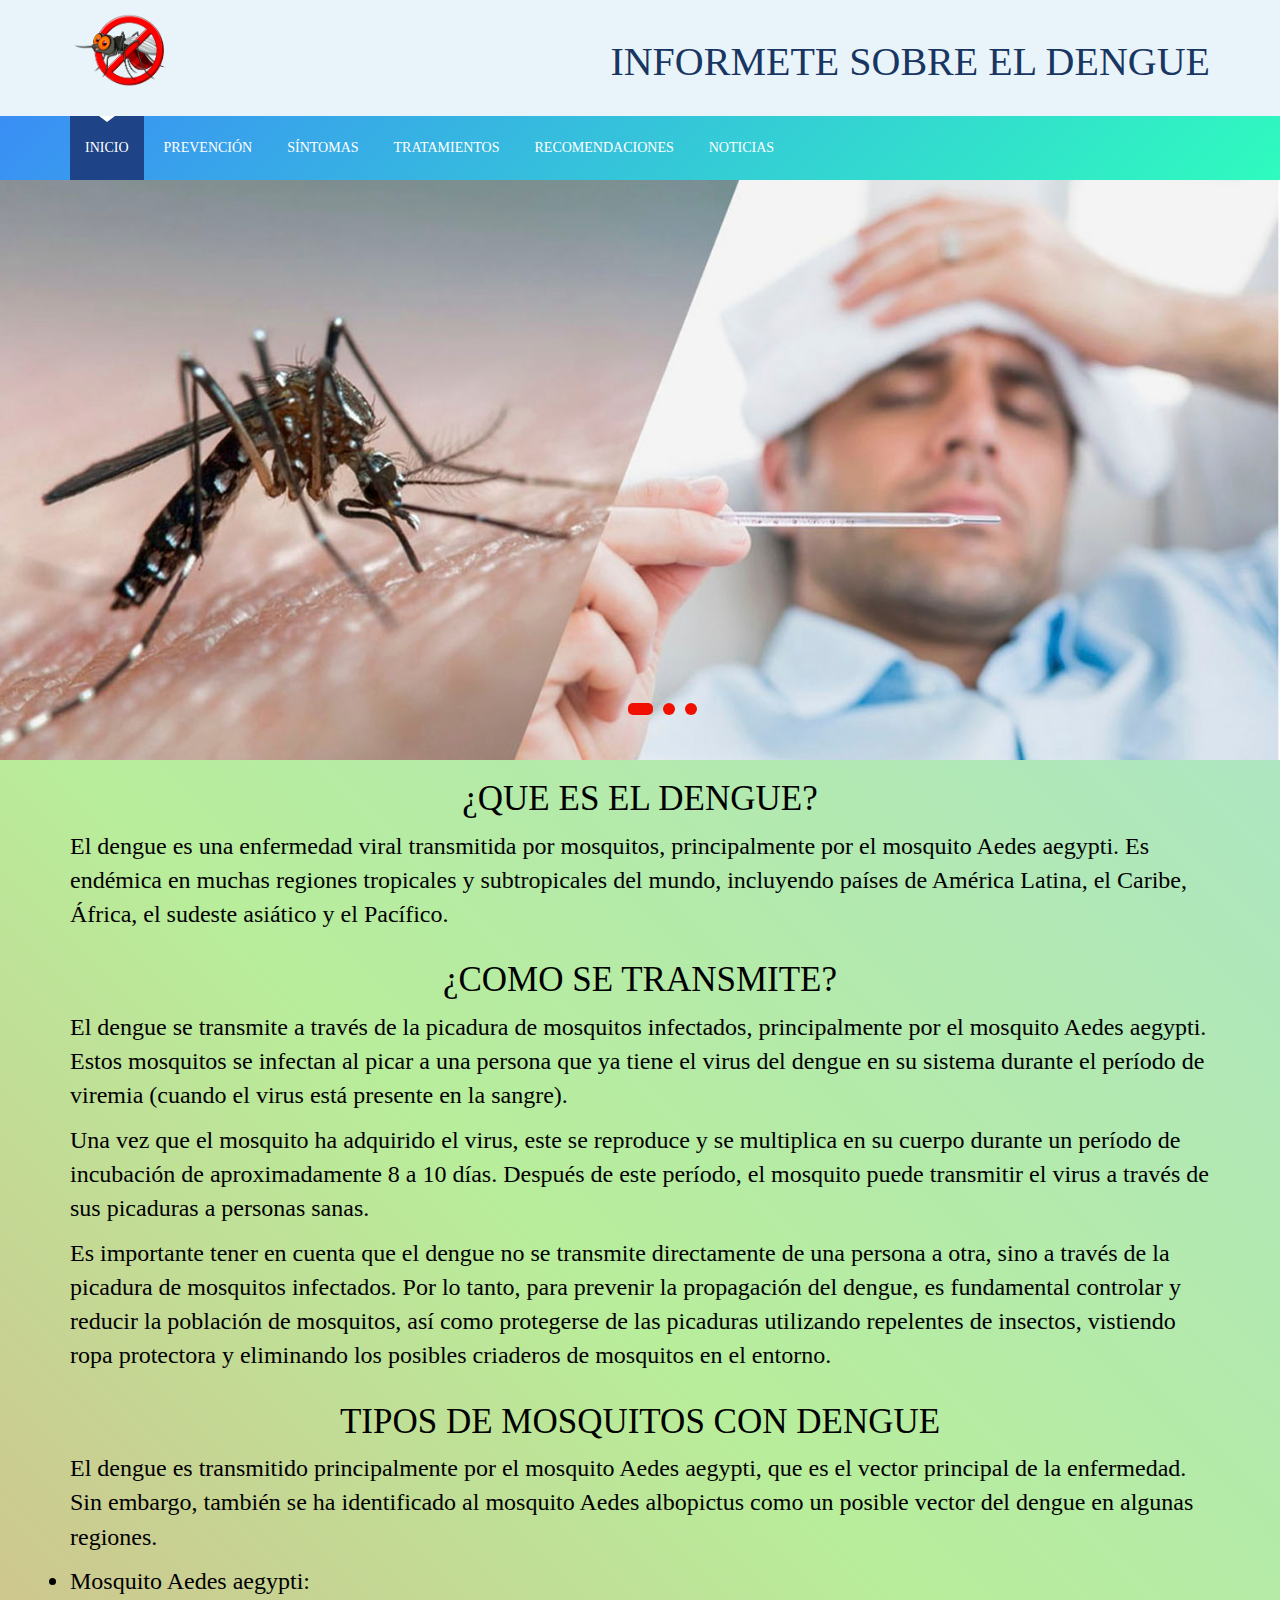
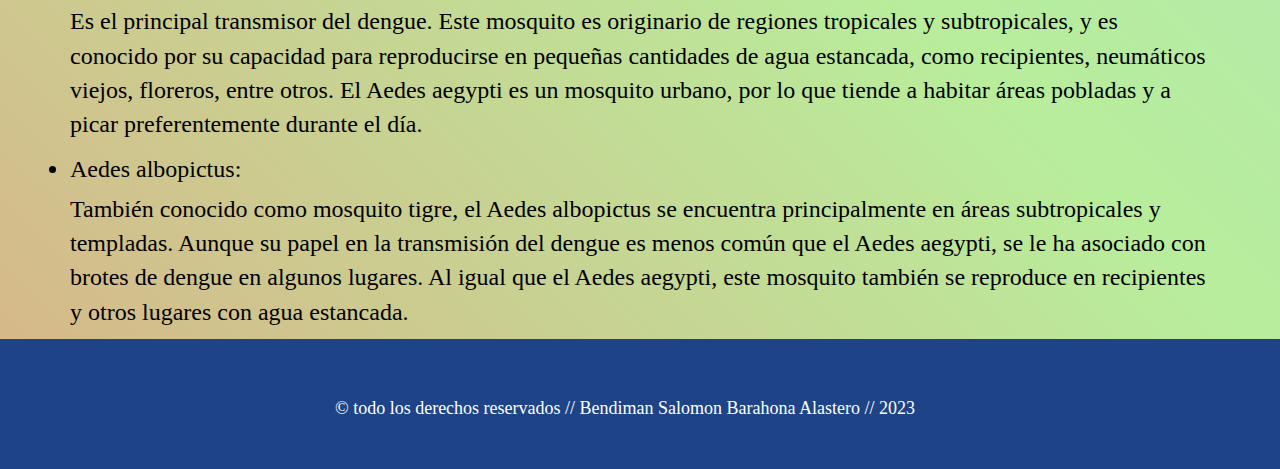
<file: index.html>
<!DOCTYPE html>
<html class="no-js" lang="en">
    <head>
        <!-- Meta tag -->
		<meta charset="utf-8">
		<meta http-equiv="X-UA-Compatible" content="IE=edge">
        <meta name="viewport" content="width=device-width, initial-scale=1">
		<meta name="keywords" content="dengue, zancudo, zancudos, mosquito, mosquitos, enfermedad, salud, clinica, hospital, prevencion, sintomas, recomendaciones, tratamientos, naturaleza, transmitir
		limpieza, vitalidad, muerte, causa, region, regiones, sangre, virus, persona, humano,">
		<meta name="description" content="El dengue es una enfermedad viral transmitida por mosquitos, principalmente por el mosquito Aedes aegypti. ">
		<meta name="copyright" content="dengue"> 
		
		<!-- Title Tag -->
        <title>Inicio</title>
		
		<!-- Favicon -->
		<link rel="icon" type="image/png" href="imagen/favicon.jpg">	
		
        <!-- Web Font -->
		<link href="https://fonts.googleapis.com/css?family=Roboto:300,400,500,700,900" rel="stylesheet">
		
		<!-- Bootstrap CSS -->
        <link rel="stylesheet" href="css/bootstrap.min.css">
		
		<!-- CSS -->
		<link rel="stylesheet" href="css/theme-plugins.css">
        <link rel="stylesheet" href="style.css">
        <link rel="stylesheet" href="css/responsive.css">	
			
		
		<!-- Color -->
		<link rel="stylesheet" href="css/skin/skin1.css">
		<!--<link rel="stylesheet" href="css/skin/skin4.css">-->
	

    </head>
    <body id="bg">
		<div id="layout">		
		
			<!-- Start Header -->
			<header id="header" class="header">
				<div class="container">
					<div class="row">
						<div class="col-md-3 col-sm-3 col-xs-12">
							<!-- Logo -->
							<div class="logo">
								<a href="index.html"><img src="imagen/mosquito.png" alt="logo"></a>
							</div>
							<!--/ End Logo -->
							<div class="mobile-nav"></div>
						</div>
						<div class="col-md-9 col-sm-9 col-xs-12">
							<!-- Header Widget -->
							<div class="header-widget">
								<!-- Single Widget -->
								<div class="single-widget">
									
									<h4>INFORMETE SOBRE EL DENGUE</h4>
									
								</div>
						
						
							</div>
							<!--/ End Header Widget -->
						</div>
					</div>
				</div>
				<!-- Header Inner -->
				<div class="header-inner">
					<div class="container">
						<div class="row">
							<div class="col-md-12 col-sm-12 col-xs-12">
								<div class="nav-area">
									<!-- Main Menu -->
									<nav class="mainmenu">
										<div class="collapse navbar-collapse">	
											<ul class="nav navbar-nav">
												<li class="active"><a href="index.html">Inicio</a></li>
												<li><a href="paginas/prevencion.html">Prevención</a></li>
												<li><a href="paginas/sintomas.html">Síntomas</a></li>
												<li><a href="paginas/tratamiento.html">Tratamientos</i></a></li>																	
												<li><a href="paginas/recomendaciones.html">Recomendaciones</a></li>	
												<li><a href="paginas/noticias.html">Noticias</a></li>											
											</ul>
										</div>
									</nav>
									<!--/ End Main Menu -->
								</div>
							</div>
						</div>
					</div>
				</div>
				<!--/ End Header Inner -->
			</header>
			<!--/ End Header -->

			<!-- Start Hero Area -->
			<section class="hero-area">
				<div class="slider-one">
					
					<div class="single-slider" style="background-image:url('imagen/banner_1.jpg')"></div>
					
					<div class="single-slider" style="background-image:url('imagen/banner_2.jpg')"></div>
					
					<div class="single-slider" style="background-image:url('imagen/banner_3.jpg')"></div>
					
				</div>
			</section>
			<!--/ End Hero Area -->
				

		
		<div class="container mt-5">
			<div class="row justify-content-center">
				<div class="col-lg-12 col-md-8">
					<h2 class="text-center">¿QUE ES EL DENGUE?</h2>
				</div>
				<div class="col-lg-12 col-md-8">
					<p class="text-justify-center"> El dengue es una enfermedad viral transmitida por mosquitos, 
						principalmente por el mosquito Aedes aegypti. Es endémica en muchas regiones tropicales y 
						subtropicales del mundo, incluyendo países de América Latina, el Caribe, África, 
						el sudeste asiático y el Pacífico. </p>
				</div>
			</div>
		   </div>
	
		   <div class="container mt-5">
			<div class="row justify-content-center">
				<div class="col-lg-12 col-md-8">
					<h2 class="text-center">¿COMO SE TRANSMITE?</h2>
				</div>
				<div class="col-lg-12 col-md-8">
					<p class="text-justify-center">El dengue se transmite a través de la picadura de mosquitos infectados, 
						principalmente por el mosquito Aedes aegypti. Estos mosquitos se infectan al picar a una persona 
						que ya tiene el virus del dengue en su sistema durante el período de viremia 
						(cuando el virus está presente en la sangre). </p>
	
					<p class="text-justify-center">Una vez que el mosquito ha adquirido el virus, este se reproduce y 
						se multiplica en su cuerpo durante un período de incubación de aproximadamente 8 a 10 días. 
						Después de este período, el mosquito puede transmitir el virus a través de sus picaduras a personas sanas.</p>
	
					<p class="text-justify-center">Es importante tener en cuenta que el dengue no se transmite directamente 
						de una persona a otra, sino a través de la picadura de mosquitos infectados. Por lo tanto, 
						para prevenir la propagación del dengue, es fundamental controlar y reducir la población de mosquitos, 
						así como protegerse de las picaduras utilizando repelentes de insectos, vistiendo ropa protectora y 
						eliminando los posibles criaderos de mosquitos en el entorno.</p>
	
				</div>
			</div>
		   </div>
	
		   <div class="container mt-5">
			<div class="row justify-content-center">
				<div class="col-lg-12 col-md-8">
					<h2 class="text-center">TIPOS DE MOSQUITOS CON DENGUE</h2>
				</div>
				<div class="col-lg-12 col-md-8">
					<p class="text-justify-center" zise="14"> El dengue es transmitido principalmente por el mosquito Aedes aegypti, 
						que es el vector principal de la enfermedad. Sin embargo, también se ha identificado al 
						mosquito Aedes albopictus como un posible vector del dengue en algunas regiones. </p>
						<ul>
							<li><h5>Mosquito Aedes aegypti:</h5> Es el principal transmisor del dengue. Este mosquito es originario 
								de regiones tropicales y subtropicales, y es conocido por su capacidad para reproducirse en 
								pequeñas cantidades de agua estancada, como recipientes, neumáticos viejos, floreros, entre otros. 
								El Aedes aegypti es un mosquito urbano, por lo que tiende a habitar áreas pobladas y a picar preferentemente durante el día.</li>
	
								<li><h5> Aedes albopictus:</h5> También conocido como mosquito tigre, el Aedes albopictus se encuentra principalmente 
									en áreas subtropicales y templadas. Aunque su papel en la transmisión del dengue es menos común que el Aedes aegypti, 
									se le ha asociado con brotes de dengue en algunos lugares. Al igual que el Aedes aegypti, este mosquito también se 
									reproduce en recipientes y otros lugares con agua estancada.</li>
	
						
						</ul>
				</div>
			</div>
		   </div>




			
			<!-- Start Call-To-Action -->
			<section class="call-to-action">
				<div class="container">
					<div class="row">
						<div class="col-md-12 col-sm-12 col-xs-12">
							<div class="call-to-main">
								 <h2>&copy; todo los derechos reservados // Bendiman Salomon Barahona Alastero // 2023</h2>
							
							</div>
						</div>
					</div>
				</div>
			</section>
			<!--/ End Call-To-Action -->
			
			
			<!-- Jquery -->
			<script src="js/jquery.min.js" type="text/javascript"></script>
			<!-- Bootstrap JS -->
			<script src="js/bootstrap.min.js" type="text/javascript"></script>
			<!-- Modernizer JS -->
			<!-- <script src="js/modernizr.min.js" type="text/javascript"></script> -->
			<!-- Plugins -->
			<script src="js/theme-plugins.js" type="text/javascript"></script>
			
			<!-- Main JS -->
			<script src="js/main.js" type="text/javascript"></script>
		</div>
    </body>
</html>
</file>
<file: style.css>
.nav-area {
	position: relative;
}

.mobile-nav {
	display: none;
}


* {
	padding: 0;
	margin: 0;
}

html,
body {
	width: 100%;
	height: 100%;
	color: #fff;
	background: linear-gradient(45deg, rgb(255, 114, 114), rgb(184, 237, 155), #a0dcf6, rgb(248, 249, 250));
	background-size: 400% 400%;
	position: relative;
	animation: cambiar 10s ease infinite;


}

@keyframes cambiar {

	0%{background-position: 0 50%;}
	50%{background-position: 100% 50%;}
	100%{background-position: 0 50%;}
}


h1 {
	color: #112f3d;
	font-size: 50px;
	font-family: Arial black;

}

h2 {

	color: #000;
	font-size: 35px;
	font-family: arial black;
}

h3 {

	color: #000;
	font-size: 30px;
	font-family: arial black;
}


h5 {
	color: #000;
	font-size: 24px;
	font-family: arial black;
}

p {
	color: #000;
	font-size: 24px;
	font-family: Georgia, 'Times New Roman', Times, serif;


}

ul {
	color: #000;
	font-size: 24px;
	font-family: Georgia, 'Times New Roman', Times, serif;

}

a,
button {
	text-decoration: none;
	transition: all 0.4s ease;
}

img {
	max-width: 100%;
	display: block;
	-webkit-transition: all 0.4s ease;
	-moz-transition: all 0.4s ease;
	transition: all 0.4s ease;
}

button,
a,
a:hover,
a:focus,
a:active {
	text-decoration: none;
	border: none;
	outline: none;
	-webkit-transition: all 0.4s ease;
	-moz-transition: all 0.4s ease;
	transition: all 0.4s ease;
}

.btn:hover,
.btn:focus,
.btn:active {
	color: #fff;
	box-shadow: none;
	outline: none;
}

.btn {
	display: inline-block;
	background: #6ebdf1;
	color: #fff;
	padding: 14px 35px;
	text-transform: uppercase;
	font-size: 14px;
	border: 0px solid;
	font-weight: 500;
	position: relative;
	border-radius: 3px;
}

.btn.primary:hover {
	background: #4391f1;
}

.btn.transparent {
	background: transparent;
	color: #353535;
	border: 1px solid #ddd;
}

.btn.transparent:hover {
	background: #353535;
	border-color: transparent;
	color: #fff;
}

.btn.radius {
	border-radius: 30px;
}

.btn:hover {
	-webkit-box-shadow: 0 10px 10px -10px rgba(0, 0, 0, 0.5);
	-moz-box-shadow: 0 10px 10px -10px rgba(0, 0, 0, 0.5);
	box-shadow: 0 10px 10px -10px rgba(0, 0, 0, 0.5);
}

select:focus,
select:active {
	box-shadow: 0;
	border: 0;
	outline: 0
}

.table {
	display: table;
	width: 100%;
	height: 100%;
}

.table-cell {
	display: table-cell;
	vertical-align: middle;
}

.navbar {
	margin-bottom: 0;
	border: 0;
}

.nav>li>a:focus,
.nav>li>a:hover {
	background-color: transparent;
	text-decoration: none;
}

.section {
	padding: 80px 0;
}

.section-title {
	margin-bottom: 30px;
	text-align: center;
	text-align: center;
	padding: 0 230px;
}

.section-title h1 {
	font-size: 28px;
	text-transform: uppercase;
	position: relative;
	margin-bottom: 15px;
	display: inline-block;
	letter-spacing: 1px;
	padding-bottom: 15px;
}

.section-title h1::before {
	position: absolute;
	content: "";
	z-index: 1;
	width: 90px;
	height: 2px;
	bottom: 0;
	left: 50%;
	margin-left: -45px;
}

.section-title h1::after {
	position: absolute;
	content: "";
	z-index: 1;
	width: 60px;
	height: 2px;
	bottom: -4px;
	left: 50%;
	margin-left: -30px;
}

.nav-area {
	position: relative;
}

.mobile-nav {
	display: none;
}

.clearfix:before,
.clearfix:after {
	content: " ";
	/* 1 */
	display: table;
	/* 2 */
}

.clearfix:after {
	clear: both;
}

input,
input:focus,
input:active {
	border: none;
	outline: none;
	font-family: 'Open Sans', sans-serif;
}

select {
	-webkit-appearance: none;
	-moz-appearance: none;
	appearance: none;
}

textarea:focus {
	outline: none !important;
	box-shadow: none !important
}

/* Remove Chrome Input Field's Unwanted Yellow Background Color */

input:-webkit-autofill,
input:-webkit-autofill:hover,
input:-webkit-autofill:focus {
	-webkit-box-shadow: 0 0 0px 1000px white inset !important;
}

/*Remove bootstrap tab css*/
.nav-tabs>li>a {
	border: 0
}

.nav-tabs>li.active>a,
.nav-tabs>li.active>a:focus,
.nav-tabs>li.active>a:hover {
	border: 0;
	outline: 0
}

.nav-tabs {
	border: 0
}

.nav-tabs>li>a:hover {
	border: 0
}

.navbar-collapse {
	padding-right: 0;
	padding-left: 0;
	position: relative;
	border-top: 0px solid;
	box-shadow: none;
}

/* Extra Margin & Padding */
.shortcode-margin-top {
	margin-top: 80px
}

.shortcode-margin-bottom {
	margin-top: 80px
}

.padding-top {
	padding-top: 80px
}

.padding-bottom {
	padding-bottom: 80px
}

.shortcode {
	padding: 50px 0;
	text-align: center;
}

.shortcode .shortcode-title h1 {
	font-size: 28px;
	text-transform: uppercase;
}

#myMap {
	height: 400px;
	width: 100%;
}

/*Bread Crumbs */
.breadcrumbs {
	background: url('/images/slider/bannerTop.jpg');
	background-position: 100%;
	position: relative;
	background-repeat: no-repeat;
	background-size: cover;
	text-align: center;
}

.breadcrumbs::before {
	content: "";
	position: absolute;
	left: 0;
	top: 0;
	width: 100%;
	height: 100%;
	opacity: 0.7;
	background: #000;
	opacity: 0.3;
}

.breadcrumbs .bread-inner {
	z-index: 22;
}

.breadcrumbs h2 {
	color: #fff;
	text-transform: capitalize;
	font-size: 45px;
	padding: 40px 0;
}

.breadcrumbs .bread-list {
	border-radius: 3px;
	background: rgba(255, 255, 255, 0.20);
	display: inline-block;
	padding: 15px 200px;
}

.breadcrumbs ul li {
	display: inline-block;
	position: relative;
}

.breadcrumbs ul li a {
	color: #fff;
	font-size: 18px;
	font-weight: 500;
	text-transform: capitalize;
}

.breadcrumbs ul li.active a {
	font-weight: 400;
}

.breadcrumbs ul li i {
	margin-left: 5px;
}

#scrollUp {
	right: 10px;
	bottom: 12px;
	color: #fff;
	font-size: 22px;
	opacity: 1;
	border-radius: 100%;
	width: 36px;
	height: 36px;
	line-height: 36px;
	text-align: center;
}

#scrollUp:hover {
	background: #353535;
}

/*=======================
  02. Header CSS
=========================*/
.header {
	background: #e8f4f9;
}


/* Logo */
.header .logo {
	padding-top: 12px;
	width: 100px;
	height: 100px;

}

/* Header Widget */
.header .header-widget {
	float: right;
	padding: 30px 0;
}

.header .single-widget {
	float: left;
	position: relative;
	padding-left: 40px;
	margin-right: 30px;
}

.header .single-widget:last-child {
	margin: 0;
}

.header .single-widget i {
	position: absolute;
	top: 8px;
	left: 0px;
	width: 25px;
	height: 25px;
	line-height: 25px;
	text-align: center;
	font-size: 25px;
}

.header .single-widget h4 {
	margin-bottom: 2px;
	font-size: 40px;
	text-transform: initial;
	color: #183661;
	font-weight: 500;
	font-family: arial black;
}


.header .single-widget a {
	color: #555;
}

/* Main Menu */
.header .header-inner {
	background: linear-gradient(135deg, #3a8ef5 0%, #2ffbbe 100%);
	-webkit-transition: all 0.4s ease;
	-moz-transition: all 0.4s ease;
	transition: all 0.4s ease;
}

.header .mainmenu {
	float: left;
	width: 100%;
}

.header .nav li {
	position: relative;
	margin-right: 5px;
}

.header .nav li:last-child {
	margin: 0;
}

.header .nav li a {
	color: #fff;
	text-transform: uppercase;
	font-size: 14px;
	padding: 22px 15px;
	position: relative;
	font-weight: 500;
	display: block;
}

.header .nav li:hover a,
.header .nav li.active a {
	color: #fff;
}

.header .nav li a i {
	margin-left: 8px;
	opacity: 0;
	visibility: hidden;
	-webkit-transform: translateX(-100%);
	-moz-transform: translateX(-100%);
	transform: translateX(-100%);
	-webkit-transition: all 0.4s ease;
	-moz-transition: all 0.4s ease;
	transition: all 0.4s ease;
}

.header .nav li:hover a i,
.header .nav li.active a i {
	opacity: 1;
	visibility: visible;
	-webkit-transform: translateX(0%);
	-moz-transform: translateX(0%);
	transform: translateX(0%);
}

.header .nav li a::before {
	position: absolute;
	top: 0px;
	-webkit-transform: translateY(-100%);
	-moz-transform: translateY(-100%);
	transform: translateY(-100%);
	content: "";
	border-right: 8px solid transparent;
	border-left: 8px solid transparent;
	border-top: 6px solid #fff;
	left: 50%;
	margin-left: -8px;
	opacity: 0;
	visibility: hidden;
	-webkit-transition: all 0.4s ease;
	-moz-transition: all 0.4s ease;
	transition: all 0.4s ease;
}

.header .nav li.active a::before,
.header .nav li:hover a::before {
	-webkit-transform: translateY(0%);
	-moz-transform: translateY(0%);
	transform: translateY(0%);
	opacity: 1;
	visibility: visible;
}

.header .nav .drop-down {
	position: absolute;
	left: 0;
	z-index: 8;
	width: 200px;
	top: 100%;
	opacity: 0;
	background: #fff;
	visibility: hidden;
	border-top: 3px solid;
	opacity: 0;
	-webkit-transition: all 0.4s ease;
	-moz-transition: all 0.4s ease;
	transition: all 0.4s ease;
	z-index: 999;
	-webkit-box-shadow: 0px 7px 9px rgba(0, 0, 0, 0.40);
	-moz-box-shadow: 0px 7px 9px rgba(0, 0, 0, 0.40);
	box-shadow: 0px 7px 9px rgba(0, 0, 0, 0.40);
	padding: 5px 0;
}

.header .nav li:hover .drop-down {
	opacity: 1;
	visibility: visible;
}

.header .nav .drop-down li {
	margin: 0;
}

.header .mainmenu .nav .drop-down li a {
	color: #353535;
	text-align: left;
	border-radius: 0px;
	background: transparent;
	text-transform: capitalize;
	padding: 10px 15px;
	font-weight: 400;
}

.header .nav .drop-down li a:before {
	display: none;
}

.header .nav .drop-down li:hover a {
	color: #fff;
}

.header .nav .drop-down a i {
	margin-top: 5px;
	float: right;
	transform: translateX(0%);
	transition: none;
}



/* Mega Menu */
.header .nav .mega-menu {
	position: static;
}

.header .nav .mega-menu .mega-inner {
	list-style: none;
	padding: 30px;
	margin: 0;
	position: absolute;
	left: 0;
	background: #fff;
	width: 100%;
	opacity: 0;
	visibility: hidden;
}

.header .nav .mega-inner li:hover a {
	background: transparent;
	color: #353535;
}

.header .nav .mega-inner .single-menu {
	width: 31%;
	border-right: 1px solid #ddd;
	float: left;
	margin-right: 30px;
}

.header .nav .mega-inner .single-menu.last {
	border-right: 0px solid;
	margin: 0;
}

.header .nav .mega-menu .single-menu h4 {
	margin-bottom: 20px;
	font-size: 15px;
	font-weight: 500;
	text-transform: uppercase;
	position: relative;
	display: inline-block;
}

.header .nav .mega-menu .list-menu {
	border: none;
}

.header .nav .mega-menu .list-menu li {
	float: none;
	display: block;
	border: none;
}

.header .mainmenu .nav .mega-menu .list-menu li a {
	padding: 0px 0 20px 0;
	text-transform: capitalize;
	font-weight: 400;
	display: block;
	background: transparent;
}

.header .nav .mega-menu li:last-child a {
	padding: 0;
}

.header .nav .mega-menu .list-menu li a span {
	margin: 0 5px 0 0;
	width: 15px;
}

.header .nav .mega-menu .mega-widget h4 {
	text-align: center;
}

.header .nav .mega-menu .image {
	position: relative;
}

.header .nav .mega-menu .image:before {
	position: absolute;
	left: 0;
	top: 0;
	width: 100%;
	height: 100%;
	content: "";
	background: #000;
	opacity: 0;
	visibility: hidden;
	-webkit-transition: all 0.4s ease;
	-moz-transition: all 0.4s ease;
	transition: all 0.4s ease;
}

.header .nav .mega-menu .image:hover:before {
	opacity: 0.6;
	visibility: visible;
}

.header .nav .mega-menu img {
	width: 100%;
}

.header .nav .mega-widget p {
	text-align: initial;
	margin-bottom: 10px;
}

.header .nav .mega-widget {
	text-align: center;
}

.header .nav .mega-menu .mega-widget .btn {
	display: inline-block;
	text-transform: uppercase;
	font-size: 14px;
	bottom: 0;
	margin-top: 10px;
	width: 40px;
	height: 40px;
	border-radius: 100%;
	position: absolute;
	top: 50%;
	line-height: 40px;
	color: #fff;
	left: 50%;
	margin-left: -20px;
	margin-top: -20px;
	text-align: center;
	padding: 0;
	opacity: 0;
	transform: scale(0.5);
}

.header .nav .mega-menu .mega-widget .btn:hover {
	background: #fff;
	color: #353535;
}

.header .nav .mega-menu .mega-widget .image:hover .btn {
	transform: scale(1.0);
	opacity: 1;
}

.header .nav .mega-menu .mega-widget .btn i {
	transform: none;
	margin: 0;
	opacity: 1;
	visibility: visible;
	float: none;
}

/* Social */
.header .social {
	position: absolute;
	right: 0;
	top: 20px;
}

.header .social li {
	display: inline-block;
	margin-right: 8px;
}

.header .social li:last-child {
	margin: 0;
}

.header .social a {
	display: block;
	width: 28px;
	height: 28px;
	line-height: 28px;
	text-align: center;
	color: #fff;
	border-radius: 0px;
	background: transparent;
	border-radius: 100%;
}

.header .social li.active a,
.header .social li:hover a {
	background: #fff;
}

/* Header Sticky */
.header.onepage.sticky .header-inner {
	position: fixed;
	z-index: 455;
	width: 100%;
	border-radius: 0;
	top: 0;
	left: 0;
	-webkit-transition: all 0.4s ease;
	-moz-transition: all 0.4s ease;
	transition: all 0.4s ease;
	animation: fadeInDown 1s both 0.2s;
}

.header.style2.onepage.sticky .header-inner {
	background: #fff;
	-webkit-box-shadow: 0px 0px 5px rgba(0, 0, 0, 0.38);
	-moz-box-shadow: 0px 0px 5px rgba(0, 0, 0, 0.38);
	box-shadow: 0px 0px 5px rgba(0, 0, 0, 0.38);
}

.header.style3.onepage.sticky .header-inner {
	height: 65px;
}

/*=======================
  End Header CSS
=========================*/

/*=======================
  03. Hero Area CSS
=========================*/
.hero-area {
	position: relative;
	height: 580px;
	overflow: hidden;
}

.hero-area .single-slider {
	background-size: cover;
	background-position: center;
	background-repeat: no-repeat;
	height: 580px;
	position: relative;
	position: relative;
}

.hero-area .slide-text {
	text-align: left;
	display: -webkit-box;
	display: -ms-flexbox;
	display: flex;
	-webkit-box-orient: vertical;
	-webkit-box-direction: normal;
	-ms-flex-direction: column;
	flex-direction: column;
	-webkit-box-pack: center;
	-ms-flex-pack: center;
	justify-content: center;
	width: 100%;
	height: 580px;
}

.hero-area .slide-text h1 {
	font-size: 55px;
	font-weight: 900;
	text-transform: uppercase;
	margin-bottom: 20px;
	display: inline-block;
	position: relative;
	padding-bottom: 20px;
	line-height: 60px;
}

.hero-area .slide-text h1 .short {
	font-size: 30px;
	position: relative;
	display: block;
	font-weight: 400;
	margin-bottom: 10px;
	text-transform: capitalize;
	color: #555;
	letter-spacing: 4px;
	line-height: initial;
}

.hero-area .slide-text h1:before {
	position: absolute;
	left: 0;
	content: "";
	bottom: -1.5px;
	width: 100px;
	height: 3px;
}

.hero-area .slide-text.right {
	text-align: right;
}

.hero-area .slide-text.right h1:before {
	left: auto;
	right: 0;
}

/* Slider Button */
.hero-area .single-slider .slide-btn {
	margin-top: 30px;
}

.hero-area .single-slider .slide-btn i {
	margin-left: 10px;
}

.hero-area .slide-btn .btn.video-play i {
	margin-left: 10px;
}

.hero-area .waves-block .waves {
	position: absolute;
	width: 90px;
	height: 90px;
	background: rgba(255, 255, 255, 0.3);
	opacity: 0;
	-ms-filter: "progid:DXImageTransform.Microsoft.Alpha(Opacity=0)";
	border-radius: 100%;
	-webkit-animation: waves 3s ease-in-out infinite;
	animation: waves 3s ease-in-out infinite;
	right: -3px;
	top: -22px;
}

.hero-area .waves-block .wave-1 {
	-webkit-animation-delay: 0s;
	animation-delay: 0s;
}

.hero-area .waves-block .wave-2 {
	-webkit-animation-delay: 1s;
	animation-delay: 1s;
}

.hero-area .waves-block .wave-3 {
	-webkit-animation-delay: 2s;
	animation-delay: 2s;
}

/* Slider Nav And Dots */
.hero-area .owl-controls .owl-dots {
	position: absolute;
	left: 50%;
	margin-left: -12px;
	bottom: 40px;
}

.hero-area .owl-controls .owl-dots .owl-dot {
	display: inline-block;
}

.hero-area .owl-controls .owl-dots .owl-dot span {
	width: 12px;
	height: 12px;
	display: block;
	border-radius: 100%;
	-webkit-transition: all 0.4s ease;
	-moz-transition: all 0.4s ease;
	transition: all 0.4s ease;
	margin: 0 10px 0 0;
}

.hero-area .owl-controls .owl-dots .owl-dot:hover span {
	border-color: transparent;
}

.hero-area .owl-controls .owl-dots .owl-dot.active span {
	border-color: transparent;
	width: 25px;
	border-radius: 5px;
}

.hero-area .owl-controls .owl-nav div {
	position: absolute;
	top: 50%;
	background: transparent;
	color: #fff;
	border: 0px solid;
	width: 40px;
	height: 90px;
	line-height: 90px;
	padding: 0;
	border-radius: 0px;
	opacity: 1;
	font-size: 32px;
	-webkit-transition: all 0.4s ease;
	-moz-transition: all 0.4s ease;
	transition: all 0.4s ease;
	margin: -45px 0 0;
}

.hero-area .owl-controls .owl-nav div:hover {
	background: #353535;
}

.hero-area .owl-controls .owl-nav .owl-prev {
	left: 0;
	-webkit-transform-origin: left;
	-moz-transform-origin: left;
	transform-origin: left;
	-webkit-transform: perspective(600px) rotateY(90deg);
	-moz-transform: perspective(600px) rotateY(90deg);
	transform: perspective(600px) rotateY(90deg);
	border-radius: 0 3px 3px 0;
	visibility: hidden;
	opacity: 0;
}

.hero-area:hover .owl-controls .owl-nav .owl-prev {
	-webkit-transform: perspective(600px) rotateY(0deg);
	-moz-transform: perspective(600px) rotateY(0deg);
	transform: perspective(600px) rotateY(0deg);
	visibility: visible;
	opacity: 1;
}

.hero-area .owl-controls .owl-nav .owl-next {
	right: 0;
	-webkit-transform-origin: right;
	-moz-transform-origin: right;
	transform-origin: right;
	-webkit-transform: perspective(600px) rotateY(-90deg);
	-moz-transform: perspective(600px) rotateY(-90deg);
	transform: perspective(600px) rotateY(-90deg);
	border-radius: 3px 0 0 3px;
	visibility: hidden;
	opacity: 0;
}

.hero-area:hover .owl-controls .owl-nav .owl-next {
	-webkit-transform: perspective(600px) rotateY(0deg);
	-moz-transform: perspective(600px) rotateY(0deg);
	transform: perspective(600px) rotateY(0deg);
	visibility: visible;
	opacity: 1;
}

/* Slider Animation */
.hero-area .owl-item.active .slide-text h1 {
	animation: fadeIn 0.8s both 1s;
}

.hero-area .owl-item.active .slide-text p {
	animation: fadeIn 0.8s both 1.4s;
}

.hero-area .owl-item.active .slide-text .btn {
	animation: fadeIn 0.8s both 1.8s;
}

/* Creative Area */
.hero-area.creative .background-layer {
	position: absolute;
	width: 100%;
	height: 100%;
	overflow: hidden;
}

.hero-area.creative .single-layer {
	position: absolute;
	background-size: auto auto;
	background-repeat: no-repeat;
	top: 0;
	left: 0;
	width: 100%;
	height: 100%;
}

.hero-area.creative .single-layer.one {
	background-image: url('images/slider/layer1.png');
	background-position: top 0 left 0;
}

.hero-area.creative .single-layer.two {
	background-image: url('images/slider/layer2.png');
	background-position: top -40% right 0%;
}

.hero-area.creative .single-layer.three {
	background-image: url('images/slider/layer3.png');
	background-position: right 0 bottom 10%;
}

.hero-area.creative .single-layer.four {
	background-image: url('images/slider/layer4.png');
	background-position: left -109px bottom 0%;
}

.hero-area.creative .single-layer.five {

	background-image: url('images/slider/layer5.png');
	background-position: right 15px bottom 20%;
}

.hero-area.creative .owl-item.active .single-layer.one {
	animation: fadeIn 0.8s both 1.2s;
}

.hero-area.creative .owl-item.active .single-layer.two {
	animation: fadeInDown 0.8s both 1.6s;
}

.hero-area.creative .owl-item.active .single-layer.three {
	animation: fadeInRight 0.8s both 2.5s;
}

.hero-area.creative .owl-item.active .single-layer.four {
	animation: slideInLeft 0.8s both 2s;
}

.hero-area.creative .owl-item.active .single-layer.five {
	animation: fadeInDownBig 0.8s both 3s;
}

.hero-area.creative .owl-item.active .slide-text h1 {
	animation: flipInX 0.8s both 1s;
}

.hero-area.creative .owl-item.active .slide-text p {
	animation: fadeIn 0.8s both 1.4s;
}

.hero-area.creative .owl-item.active .slide-text .btn {
	animation: fadeIn 0.8s both 1.8s;
}

.hero-area.creative .single-slider {
	background: #f6f6f6;
	z-index: 2;
}

.hero-area.creative .single-layer img {
	display: inline-block;
	width: auto;
}

.hero-area.creative .slide-text {
	text-align: center;
	padding: 0 200px;
}

.hero-area.creative .slide-text h1:before {
	display: none;
}

.hero-area.creative .slide-text h1 {
	color: #353535;
	margin: 0;
	line-height: 60px;
}

.hero-area.creative .slide-text p {
	color: #555;
}

.hero-area.creative .slide-text .btn i {
	margin-right: 10px;
}

.hero-area.creative .video {
	box-shadow: 0px 0px 5px #000;
	background: #fff;
}

.hero-area.creative .video iframe {
	padding: 5px;
}

/* Animate Text */
.hero-area.animate-text .single-slider {
	position: relative;
}

.hero-area.animate-text .single-slider::before {
	position: absolute;
	left: 0;
	top: 0;
	width: 100%;
	height: 100%;
	background: #000;
	opacity: 0.6;
	content: "";
}

.hero-area.animate-text .single-slider .slide-text h1 {
	margin-bottom: 25px;
}

.hero-area.animate-text .single-slider .slide-text h1 {
	margin: 0;
}

.hero-area.animate-text .single-slider .slide-text h1,
.hero-area.animate-text .single-slider .slide-text span,
.hero-area.animate-text .single-slider .slide-text p {
	color: #fff;
}

.hero-area.animate-text .single-slider .slide-text h1:before {
	display: none;
}

.hero-area.animate-text .single-slider .slide-text p {
	color: #fff;
	font-size: 15px;
}

.hero-area.animate-text .single-slider .slide-text .btn {
	margin-right: 10px;
	background: #fff;
	color: #353535;
}

.hero-area.animate-text .single-slider .slide-text .btn:hover {
	color: #fff;
}

.hero-area.animate-text .single-slider .slide-text .btn.primary {
	color: #fff;
}

.hero-area.animate-text .single-slider .slide-text .btn.primary:hover {
	background: #fff;
	color: #353535;
}

.hero-area.animate-text,
.hero-area.animate-text .single-slider,
.hero-area.animate-text .slide-text {
	height: 580px;
}

.hero-area.animate-text .cd-words-wrapper {
	display: block;
	padding: 0;
	font-size: 30px;
	margin: 0 0 10px 0;
}

/*=======================
  End Slider CSS
=========================*/



/*=======================
  15. Call-To-Action CSS
=========================*/
.call-to-action {
	padding: 40px 0;
	position: relative;
}

.call-to-action {
	text-align: center;
}

.call-to-action h2 {
	color: #fff;
	display: inline-block;
	margin-right: 30px;
	font-size: 18px;
	font-weight: 500;
}

.call-to-action h2 span {
	font-size: 30px;
	font-weight: 700;
	margin: 0 5px;
}

.call-to-action .btn {
	display: inline-block;
	background: #fff;
}

.call-to-action .btn:hover {
	background: #353535;
	color: #fff;
}

.call-to-action .btn i {
	margin-right: 10px;
}

.call-to-action.dark {
	background: #353535;
}

.call-to-action.background {
	position: relative;
	background: url('http://via.placeholder.com/1600x800');
	background-size: cover;
	background-position: center;
}

.call-to-action.background:before {
	position: absolute;
	content: "";
	height: 100%;
	left: 0;
	right: 0;
	top: 0;
	width: 100%;
	opacity: 0.9;
}

/*=======================
  End Call-To-Action CSS
=========================*/
</file>
<file: css/responsive.css>
/* =====================================

========================================*/   

/* Tablet Layout */
@media (min-width: 768px) and (max-width: 991px) {
.section-title {
	padding: 0 90px;
}
.header .single-widget {
	margin-right: 15px;
}
.header .nav li a {
	padding: 16px 10px;
}
.header .social{
	display:none;
}
.topbar {
	overflow: hidden;
}
.header .topbar-inner::before {
	top: -25px;
}
.header .topbar-inner::after {
	top: -25px;
}
.header.style2 .logo {
	text-align: center;
	padding-top: 20px;
}
.header.style2 .logo img{
	display:inline-block;
}
.header.style2 .nav li a {
	padding: 20px 10px;
}
.header.style2 .search {
	top: 17px;
}
.header.style2 .social{
	display:block;
}
.header.style3 .logo {
	text-align: left;
}
.header.style3 {
	padding: 10px 0;
}
.header .nav .mega-inner .single-menu{
	width:30%;
}
/* Header Onepage */
.header.onepage{
	padding:12px 0;
}
.header.onepage .logo {
	text-align: left;
	padding:0;
}
.header.onepage .mobile-nav{
	display:block;
}
.header.onepage .nav-area {
	display:none;
}
.header.onepage .social{
	display:none;
}
.header.onepage .header-inner{
	display:none;
}
.header.onepage .header-widget {
	display:none;
}
.header.onepage .slicknav_menu {
	background: transparent;
	padding: 0;
}
.header.onepage .slicknav_btn {
	background: transparent;
	padding: 8px 9px;
	margin: -30px 0px 0 0px;
	border: none;
	border-radius: 0px;
}
.header.onepage .slicknav_nav a {
	padding: 5px 3px;
	margin: 0;
	color: #fff;
	background: transparent;
	overflow: hidden;
}
.header.onepage .slicknav_nav a:hover,
.header.onepage .slicknav_nav a:focus,
.header.onepage .slicknav_nav a:active{
	color:#fff;
}
.header.onepage .slicknav_nav {
	background: #353535;
	margin-top: 10px;
	padding: 10px;
	margin-bottom: 10px;
}
.header.onepage.style2 .topbar{
	display:none;
}
.header.style2.onepage .header-inner{
	display:block;
}
.header.style2.onepage .search {
	display:none;
}
/* Header Sticky */
.header.onepage.sticky{
	position:fixed;
	left:0;
	top:0;
	width:100%;
	z-index:99;
	background:#fff;
}
.header.onepage.sticky .header-inner{
	animation:none;
	padding:12px 0;
}
/* Hero Area */
.hero-area .single-slider,
.hero-area .slide-text,
.hero-area{
	height:500px;
}
.hero-area .slide-text {
	padding-right: 270px;
}
.hero-area .slide-text.right {
	text-align: right;
	padding: 0 0 0 270px;
}
.hero-area .slide-text h1 .short{
	margin:0;
}
.hero-area .slide-text h1{
	font-size:42px;
}
.hero-area .slide-text p{
}
.hero-area.creative .background-layer{
	display:none;
}
.hero-area.creative .slide-text {
	padding: 0 80px;
}
.hero-area.animate-text .single-slider .slide-text h1 {
	margin: 0;
	line-height: 40px;
}
.hero-area.animate-text, 
.hero-area.animate-text .single-slider, 
.hero-area.animate-text .slide-text {
	height: 500px;
}
/* Features */
.features .features-single {
	padding: 25px 10px;
}
/* Why Choose */
.why-choose .working-process{
	height:auto;
	padding:50px 40px;
}
.why-choose .choose-main {
	padding: 50px 40px;
}
.why-choose .why-video{
	height:300px;
}
/* Pricing Table */
.pricing-table.center .single-table.active,
.pricing-table .single-table:hover{
	transform:none;
}
/* Testimonials */
.testimonials .testimonial-content {
	padding:0 70px
}
.testimonials .owl-controls  .owl-nav .owl-prev {
	left: 0px;
}
.testimonials .owl-controls  .owl-nav .owl-next {
	right: 0px;
}
.boxed-layout .testimonials .owl-controls .owl-nav .owl-prev {
	left: 0px;
}
.boxed-layout .testimonials .owl-controls .owl-nav .owl-next {
	right: 0px;
}
.testimonials .testimonial-info .arrow::before{
	left:48%;
}
.testimonials .owl-carousel .owl-controls .owl-nav div:hover{
	background:transparent;
	color:#353535;
}
/* Blog */
.blog-main .single-blog.sticky{
	display:none;
}
.blog-main .blog-slider .owl-controls .owl-nav .owl-prev {
	left: -18px;
	padding: 0;
	width: auto;
	background:transparent;
}
.blog-main .blog-slider  .owl-controls .owl-nav .owl-next {
	right: -18px;
	padding: 0;
	width: auto;
	background:transparent;
}
.boxed-layout .blog-main .owl-controls .owl-nav .owl-prev {
	left: -18px;
}
.boxed-layout .blog-main .owl-controls .owl-nav .owl-next {
	right: -18px;
}
.blog-main .blog-slider .owl-nav div {
	width: auto;
	height: auto;
}
.blog-main .owl-carousel .owl-controls .owl-nav div:hover{
	background:transparent;
	color:initial;
}
.blog-main .single-blog.sticky .blog-info {
	top: 14px;
}
/* Project */
.projects .project-sidebar {
	margin-bottom: 30px;
}
/* Call To Action */
.call-to-action h2{
	margin:0;
	font-size:15px;
}
.call-to-action h2 span{
	font-size:25px;
}
.call-to-action .btn{
	margin:20px 0 0 0
}
/* Footer */
.footer .footer-top .social {
	margin-top: 15px;
	display: none;
}
}

/* Mobile Layout */
@media only screen and (max-width: 767px) {
.section-title {
	padding: 0 60px;
}
.mobile-nav{
	display:block;
}
.breadcrumbs h2 {
	font-size: 35px;
	padding: 30px 0;
}
.breadcrumbs .bread-list {
	padding: 15px 80px;
}
.header {
	padding: 12px 0;
}
.header .logo{
	padding:0;
}
.header .header-widget {
	display:none;
}
.header .header-inner{
	display:none;
}
.header .nav li a {
	padding: 16px 10px;
}
.header .social{
	display:none;
}
.header .nav .mega-inner .single-menu{
	width:30%;
}
.header .topbar .contact {
	float: none;
	text-align: center;
}
.header.style2 .social {
	display: block;
	text-align: center;
	margin-top:10px;
}
.header .topbar{
	background:#353535;
}
.header .mobile-nav{
	display:block;
}
.header .slicknav_menu {
	background: transparent;
	padding: 0;
}
.header .slicknav_btn {
	background: transparent;
	padding: 8px 9px;
	margin: -31px 0px 0 0px;
	border: none;
	border-radius: 0px;
}
.header .drop-down .slicknav_nav .slicknav_arrow {
	display: block;
}
.header .slicknav_menu .mega-widget p {
	color: #fff;
	margin: 10px 0;
}
.header .slicknav_menu .mega-widget img{
	width:100%;
}
.header .slicknav_menu .mega-widget .image a{
	display:none;
}
.header .slicknav_menu .list-menu span{
	margin-right:10px;
}
.header .slicknav_menu .list-menu{
	display:block;
}
.header .slicknav_menutxt {
	text-shadow:none;
}
.header .slicknav_nav .slicknav_arrow {
	float: right;
}
.header .slicknav_nav a {
	margin: 0;
	color: #fff;
	background: transparent;
	overflow: hidden;
}
.header .slicknav_nav a:hover,
.header .slicknav_nav a:focus,
.header .slicknav_nav a:active{
	color:#fff;
}
.header .slicknav_nav a i {
	display:none;
}
.header .slicknav_nav {
	background: #353535;
	margin-top: 10px;
	padding: 5px;
}
.header .slicknav_nav .drop-down{
	margin:5px 10px;
}
.header .slicknav_nav .mega-inner a h4 {
	float: left;
	font-weight: 500;
}
.header.style2 .search {
	top: 17px;
}
.header.style2 {
	background: #fff;
	padding: 0 0 12px;
}
.header.style2 .header-inner{
	display:block;
}
.header.style2 .logo {
	padding-top: 12px;
}
.header.style2 .social{
	display:block;
}
.header.style2 .nav li a {
	padding: 20px 10px;
}
.header .topbar-inner::after,
.header .topbar-inner::before {
	display:none;
}
.header.style3 .logo {
	text-align: left;
}
.header.style3 {
	padding: 10px 0;
}
.header.style3 .logo {
	text-align: left;
}
.team .team-details{
	display:none;
}

/* Header Onepage */
.header.onepage{
	padding:12px 0;
}
.header.onepage .logo {
	text-align: left;
	padding:0;
}
.header.onepage .mobile-nav{
	display:block;
}
.header.onepage .nav-area {
	display:none;
}
.header.onepage .social{
	display:none;
}
.header.onepage .header-inner{
	display:none;
}
.header.onepage .header-widget {
	display:none;
}
.header.onepage .slicknav_menu {
	background: transparent;
	padding: 0;
}
.header.onepage .slicknav_btn {
	background: transparent;
	padding: 8px 9px;
	margin: -30px 0px 0 0px;
	border: none;
	border-radius: 0px;
}
.header.onepage .slicknav_nav a {
	padding: 5px 3px;
	margin: 0;
	color: #fff;
	background: transparent;
	overflow: hidden;
}
.header.onepage .slicknav_nav a:hover,
.header.onepage .slicknav_nav a:focus,
.header.onepage .slicknav_nav a:active{
	color:#fff;
}
.header.onepage .slicknav_nav {
	background: #353535;
	margin-top: 10px;
	padding: 10px;
	margin-bottom: 10px;
}
.header.onepage.style2 .topbar{
	display:none;
}
.header.style2.onepage .header-inner{
	display:block;
}
.header.style2.onepage .search {
	display:none;
}
/* Header Sticky */
.header.onepage.sticky{
	position:fixed;
	left:0;
	top:0;
	width:100%;
	z-index:99;
	background:#fff;
}
.header.onepage.sticky .header-inner{
	animation:none;
	padding:12px 0;
}

.hero-area .single-slider,
.hero-area .slide-text,
.hero-area{
	height:450px;
}
.hero-area .slide-text {
	padding-right: 30%;
}
.hero-area .slide-text.right {
	text-align: right;
	padding: 0 0 0 30%;
}
.hero-area .slide-text h1 .short {
	margin: 0;
	font-size: 20px;
}
.hero-area .slide-text h1{
	font-size:30px;
	padding-bottom: 15px;
	margin-bottom: 15px;
	line-height:40px;
}
.hero-area .owl-dots {
	bottom: 20px;
}
.hero-area .single-slider .slide-btn {
	margin-top: 20px;
}

.hero-area.creative .background-layer{
	display:none;
}
.hero-area.creative .slide-text h1 {
	line-height: 40px;
}
.hero-area.creative .slide-text {
	padding: 0 30px;
}
.hero-area.animate-text .single-slider .slide-text h1 {
	margin: 0;
	line-height: 40px;
}
.hero-area.animate-text, 
.hero-area.animate-text .single-slider, 
.hero-area.animate-text .slide-text {
	height: 450px;
}
.hero-area.animate-text .cd-words-wrapper{
	font-size:20px;
	margin:0;
}
.hero-area.animate-text .slide-text {
	padding-right: 10%;
}
.hero-area.animate-text .single-slider .slide-text .btn {
	padding: 14px 30px;
}
.why-choose .working-process{
	height:auto;
	padding:50px 40px;
}
.why-choose .choose-main {
	padding: 50px 40px;
}
.why-choose .why-video{
	height:300px;
}
.pricing-table.center .single-table.active,
.pricing-table .single-table:hover{
	transform:none;
}
.testimonials .testimonial-content {
	padding: 0 30px;
}
.testimonials .owl-controls  .owl-nav .owl-prev {
	left: 0px;
}
.testimonials .owl-controls  .owl-nav .owl-next {
	right: 0px;
}
.testimonials .owl-carousel .owl-controls  .owl-nav div:hover{
	background:transparent;
	color:#353535;
}
.testimonials .testimonial-info .arrow::before{
	left:48%;
}
.projects .project-sidebar {
	margin-bottom: 30px;
}
.counter .counter-single .icon{
	float:none;
}
.blog-main .single-blog.sticky{
	display:none;
}
.blog-main .blog-slider  .owl-controls{
	display:none;
}
.blog-main .single-blog.sticky .blog-info {
	top: 14px;
}
.services.single .img-right .text {
	width: 100%;
	margin-bottom: 20px;
}
.services.single .img-right .text:last-child {
	margin: 0px;
}
.counter .static-single .icon{
	float:none;
}
.services.single .services-content h2 {
	font-size:20px;
}
.blog-main .single-comments .head {
	float: none;
	width: 20%;
	margin:0 0 10px 0;
}
.blog-main .single-comments .meta {
	float: none;
	display: block;
	margin-top:5px;
}
.blog-main .single-comments .comment-list{
	padding-left:0px;
}
.blog-main.archive.single .img-right .text {
	float: none;
	width: 100%;
}
.blog-main.archive.single .img-right img {
	float: none;
	width: 100%;
	margin-top: 20px;
	display: inline-block;
}
.blog-main.archive.single .blog-bottom .share {
	float: none;
	display: block;
}
.blog-main.archive.single .blog-bottom .prev-next {
	float: none;
	margin-top: 15px;
}
.blog-main.archive.single .blog-bottom .share li a i {
	margin-right: 5px;
}
.blog-main.archive.single .blog-bottom .share li a {
	padding: 5px 10px;
}
.blog-main.archive.single .blog-bottom .share li {
	margin-right: 5px;
}
.projects .project-nav ul li {
	padding: 5px 8px;
}
.projects.single .projects-content h2{
	font-size:20px;
}
.projects.single .projects-slider #bx-pager a img {
	width: 70px;
	height: 55px;
}
.projects .projects-sidebar {
	margin-bottom: 30px;
}
.projects.single .projects-slider #bx-pager {
	padding: 5px;
}
.call-to-action h2 {
	margin: 0;
	font-size: 22px;
}
.call-to-action h2 span{
	font-size:22px;
	margin:0;
	font-weight:500;
}
.call-to-action .btn{
	margin:20px 0 0 0
}
.team .t-icon a{
	display:none;
}
.about-us .tabs-main{
	padding:20px;
}
.about-us .tabs-main{
	margin:0;
}
.about-us .tabs-main .nav-tabs {
	border-radius: 0px;
	top: 0px;
	position: relative;
	margin: 0;
}
.about-us .tabs-main .nav-tabs li a {
	padding: 12px 22px;
}
}

/* Mobile Layout */
@media (max-width: 450px) {
.section-title {
	padding: 0 20px;
}
.breadcrumbs .bread-list {
	padding: 12px 70px;
}
.breadcrumbs h2 {
	color: #fff;
	text-transform: capitalize;
	font-size: 25px;
	padding: 15px 0;
}
.breadcrumbs ul li a{
	font-size:15px;
}
.hero-area .slide-text {
	padding-right: 0%;
}
.hero-area .slide-text.right {
	padding: 0 0 0 0%;
}
.hero-area.creative .slide-text {
	padding: 0 10px;
}
.hero-area.creative .slide-text h1 {
	color: #353535;
	margin: 0;
	line-height: 28px;
	font-size: 25px;
}
.hero-area.animate-text .single-slider .slide-text .btn {
	padding:12px 20px;
	font-size:13px;
}
.hero-area.animate-text .slide-text {
	padding-right: 0%;
}
.projects.single .project-slider #bx-pager a img {
	width: 50px;
	height: 40px;
}
.projects.single .project-slider #bx-pager {
	padding: 5px;
}
.testimonials .testimonial-info .arrow::before {
	left: 46%;
}
.blog-main.archive.single .blog-bottom .share li{
	display:block;
}
.blog-main .single-comments .head {
	width: 30%;
}
.call-to-action h2 {
	font-size: 18px;
}
.call-to-action h2 span{
	font-size:18px;
}
.about-us .tabs-main .nav-tabs li a {
	padding: 10px 15px;
}
.about-us .tabs-main .nav-tabs li a::before{
	display:none;
}
.coming-soon .coming-time {
	padding: 15px;
}
.coming-soon .coming-text h2 {
	font-size: 25px;
}
.coming-soon .coming-text p {
	padding: 0;
}
.coming-soon .cdown span{
	font-size:20px;
}
.coming-soon .subscription-form {
	position: absolute;
	top: 0;
	width: 100%;
	background: #353535;
	left: 0%;
	margin-left: 0px;
	text-align: center;
	padding: 70px 20px;
}
.error-page .error-inner h1 {
	font-size: 100px;
}
.error-page .error-inner h1 span {
	font-size: 35px;
}
}
</file>
<file: css/skin/skin1.css>
/* =====================================

========================================*/    
.section-title h1::before,.section-title h1::after,.header .nav li:hover a,.header .nav .drop-down li:hover a,.header .nav .drop-down li .sub-menu li:hover a,.header .nav li.active a,.features,.features .features-single,.services .single-services:before,.btn:hover,.btn.primary,.btn.radius:hover,.header .nav .mega-menu .mega-widget .btn,.header.style2 .nav li ul li:hover a,.header.style2 .form button,.header.style3 .nav-main,.hero-area .owl-controls .owl-dots .owl-dot.active span,.hero-area .owl-controls .owl-dots .owl-dot span,.hero-area .owl-controls .owl-nav div,.hero-area.creative .slide-btn .btn.primary,.hero-area.animate-text .single-slider .slide-text .btn:hover,.header.style3.onepage.sticky .header-inner,.hero-area.animate-text .single-slider .slide-text .btn.primary,.services .single-sidebar h2::before,.services .single-sidebar ul li.active,.services .single-sidebar.service .caption,.services.single .services-slider .owl-nav div,.services.single .services-slider .owl-nav div:hover,.services.single ul li::before,.why-choose .working-process,.why-choose .why-video .video a,.projects .project-nav ul li.active,.projects .project-nav ul li:hover,.projects .project-head:before,.projects .button .btn:hover,.projects.single .project-content .btn,.projects.single .brochure a,.team .t-icon a,.team .team-details .t-social li  a,.team .single-skill .progress .progress-bar,.pricing-table .single-table .title,.testimonials .owl-controls  .owl-nav div:hover,.newslatter::before,.blog-main .single-blog .blog-head::before,.blog-main .owl-controls .owl-nav div:hover,.blog-main.archive .single-blog.slider .owl-controls .owl-nav div,.blog-main.archive .pagination li:hover a,.blog-main.archive .pagination li.active a,.blog-main.archive.single .blog-info ul li::before,.blog-main .post-tab .nav li:hover a,.blog-main .post-tab .nav li.active a,.blog-main .blog-main button,.blog-main.archive.single .blog-bottom .share li:hover a,.blog-main.archive.single .blog-bottom .prev-next li a,.blog-main .form-group .button,.call-to-action,.about-us .tabs-main .nav-tabs li a::before,.about-us .tab-section .section-title h2::before,.about-us .tabs-main .about-inner .single-image a,.about-us .tabs-main .about-inner .social ul li a,.about-us .tabs-main .skill-tab .progress .progress-bar,.about-us .tabs-main .single-team .t-social li a:hover,.about-us .tabs-main .single-team .t-bottom,.about-us .tabs-main .photo-gallery .caption,.about-us .tabs-main .contact .form-group .button:hover,.call-to-action.dark .btn:hover,.about-us .tab-section.style5 .nav-tabs li a,.our-skill .progress .progress-bar,.faq .faq-title a::after,.coming-soon .subscription-form .cross,.contact .social li a:hover i,.footer .social a,.counter.primary:before,.call-to-action.background:before,.call-to-action.dark .btn:hover,.btn.radius:hover,.about-us .tabs-main .photo-gallery .single-gallery a,.hero-area .slide-text h1:before,#scrollUp,.header .slicknav_btn,.header.onepage .slicknav_btn,.tromas-option .icon,.header.onepage .slicknav_nav a:hover,.header.onepage .slicknav_nav a:hover,.header .slicknav_nav a:hover{background-color: #1E4387;}

.header .topbar .contact li a i,.header .single-widget i,.services .single-services .icon i,.services .single-services:hover .ico-bg, 
.services .single-services.active .ico-bg,.testimonials .testimonial-content i,.header .nav .mega-menu .single-menu h4,.header .nav .mega-menu .list-menu li:hover a,.header .social li.active a,.header .social li:hover a,.header.style2 .nav li:hover a,.header.style2 .nav li.active a,.header.style2 .nav li:hover a, .header.style2 .nav li.active a,.header.style2 .topbar .form button i,.header.style2 .search li a,.header.style3 .nav li ul li:hover a,.header.style3 .nav li ul li:hover a,.header.style3 .nav li ul.sub-menu li:hover a,.hero-area.creative .slide-text h1 span,.services .single-services:hover h2 a,.services .single-sidebar ul li:hover a,.services.single .img-right .text h4,.why-choose .single-choose i,.why-choose .why-video .video a:hover,.projects .button .btn,.project.single .project-content h2,.counter .counter-single i,.team .t-social li a:hover,.team .t-bottom .t-name,.team .team-details .cross,.team .team-details .t-social li:hover a,.pricing-table .single-table:hover .bg-icon i,.pricing-table .single-table .amount,.testimonials .testimonial-info h6,.testimonials .owl-controls .owl-nav div,.coming-soon .cdown p,.newslatter .form button,.blog-main .single-blog.sticky .blog-info h4 a,.blog-main .blog-info h2:hover a,.blog-main .single-blog.sticky .blog-info h2 a,.blog-main .blog-info .meta span i,.blog-main .owl-controls .owl-nav div,.blog-main.archive .pagination li a,.blog-main.archive.single .blog-info blockquote,.blog-main.archive.single .img-right .text h4,.blog-main .single-sidebar h2,.blog .single-sidebar ul li:hover a,.blog-main .single-sidebar ul li:hover a,.header.style3 .nav li ul .list-menu li:hover a,.blog-main .post-tab .post-info h4:hover a,.blog-main .post-tab .post-info p,.blog-main .category ul li span,.blog-main .blog-comments h2 span,.blog-main .blog-comments h4,.blog-main .single-comments a,.blog-main .form-group i,.call-to-action .btn,.about-us .tabs-main .nav-tabs li.active a,.about-us .tabs-main .nav-tabs li:hover a,.about-us .tabs-main .tab-title,.about-us .tabs-main .about-us .single-image a:hover,.about-us .tabs-main .contact .single-address i,.faq .panel.active .faq-title a,.faq .faq-title h4:hover a,.coming-soon .subscription-form button,.error-page .error-inner h1,.contact .single-address i,.contact .social li a i,.footer li:hover a,.footer li i,.footer .single-tweet i,.footer .footer-top .single-tweet p a:hover,.success .mail h2 span{
	color:#1E4387;
}
.header .nav li .drop-down,.testimonials .testimonial-info img,.clients .single-clients:hover img,.contact .social li a i{
	border-color:#1E4387;
}
.testimonials .testimonial-info .arrow::before,.projects.single .projects-content blockquote,.blog.archive.single .blog-info blockquote,#faq .panel.active{
	border-left-color:#1E4387;
}
.team .single-skill .progress .progress-bar span::before,.blog-main .post-tab .nav,.about-us .tabs-main .nav-tabs,.about-us .tabs-main .skill-tab .progress .progress-bar span::before,.our-skill .progress .progress-bar span::before{
	border-bottom-color:#1E4387;
}


.header .nav li.active a,


.header .nav li.active a::before, .header .nav li:hover a::before {
    -webkit-transform: translateY(0%);
    -moz-transform: translateY(0%);
    transform: translateY(0%);
    opacity: 1;
    visibility: visible;
}
</file>
<file: css/skin/skin4.css>
/* =====================================
Template Name: Tromas
Author Name: Codeglim
Description: Tromas is a Multipurpose Business HTML5 Theme. It's Perfect for any business websites. You can customize every section as your need.
Version:	1.1
========================================*/    
.section-title h1::before,.section-title h1::after,.header .nav li:hover a,.header .nav .drop-down li:hover a,.header .nav .drop-down li .sub-menu li:hover a,.header .nav li.active a,.features,.features .features-single,.services .single-services:before,.btn:hover,.btn.primary,.btn.radius:hover,.header .nav .mega-menu .mega-widget .btn,.header.style2 .nav li ul li:hover a,.header.style2 .form button,.header.style3 .nav-main,.hero-area .owl-controls .owl-dots .owl-dot.active span,.hero-area .owl-controls .owl-dots .owl-dot span,.hero-area .owl-controls .owl-nav div,.hero-area.creative .slide-btn .btn.primary,.hero-area.animate-text .single-slider .slide-text .btn:hover,.header.style3.onepage.sticky .header-inner,.hero-area.animate-text .single-slider .slide-text .btn.primary,.services .single-sidebar h2::before,.services .single-sidebar ul li.active,.services .single-sidebar.service .caption,.services.single .services-slider .owl-nav div,.services.single .services-slider .owl-nav div:hover,.services.single ul li::before,.why-choose .working-process,.why-choose .why-video .video a,.projects .project-nav ul li.active,.projects .project-nav ul li:hover,.projects .project-head:before,.projects .button .btn:hover,.projects.single .project-content .btn,.projects.single .brochure a,.team .t-icon a,.team .team-details .t-social li  a,.team .single-skill .progress .progress-bar,.pricing-table .single-table .title,.testimonials .owl-controls  .owl-nav div:hover,.newslatter::before,.blog-main .single-blog .blog-head::before,.blog-main .owl-controls .owl-nav div:hover,.blog-main.archive .single-blog.slider .owl-controls .owl-nav div,.blog-main.archive .pagination li:hover a,.blog-main.archive .pagination li.active a,.blog-main.archive.single .blog-info ul li::before,.blog-main .post-tab .nav li:hover a,.blog-main .post-tab .nav li.active a,.blog-main .blog-main button,.blog-main.archive.single .blog-bottom .share li:hover a,.blog-main.archive.single .blog-bottom .prev-next li a,.blog-main .form-group .button,.call-to-action,.about-us .tabs-main .nav-tabs li a::before,.about-us .tab-section .section-title h2::before,.about-us .tabs-main .about-inner .single-image a,.about-us .tabs-main .about-inner .social ul li a,.about-us .tabs-main .skill-tab .progress .progress-bar,.about-us .tabs-main .single-team .t-social li a:hover,.about-us .tabs-main .single-team .t-bottom,.about-us .tabs-main .photo-gallery .caption,.about-us .tabs-main .contact .form-group .button:hover,.call-to-action.dark .btn:hover,.about-us .tab-section.style5 .nav-tabs li a,.our-skill .progress .progress-bar,.faq .faq-title a::after,.coming-soon .subscription-form .cross,.contact .social li a:hover i,.footer .social a,.counter.primary:before,.call-to-action.background:before,.call-to-action.dark .btn:hover,.btn.radius:hover,.about-us .tabs-main .photo-gallery .single-gallery a,.hero-area .slide-text h1:before,#scrollUp,.header .slicknav_btn,.header.onepage .slicknav_btn,.tromas-option .icon,.header.onepage .slicknav_nav a:hover,.header.onepage .slicknav_nav a:hover,.header .slicknav_nav a:hover{background-color: #FF9800;}

.header .topbar .contact li a i,.header .single-widget i,.services .single-services .icon i,.services .single-services:hover .ico-bg, 
.services .single-services.active .ico-bg,.testimonials .testimonial-content i,.header .nav .mega-menu .single-menu h4,.header .nav .mega-menu .list-menu li:hover a,.header .social li.active a,.header .social li:hover a,.header.style2 .nav li:hover a,.header.style2 .nav li.active a,.header.style2 .nav li:hover a, .header.style2 .nav li.active a,.header.style2 .topbar .form button i,.header.style2 .search li a,.header.style3 .nav li ul li:hover a,.header.style3 .nav li ul li:hover a,.header.style3 .nav li ul.sub-menu li:hover a,.hero-area.creative .slide-text h1 span,.services .single-services:hover h2 a,.services .single-sidebar ul li:hover a,.services.single .img-right .text h4,.why-choose .single-choose i,.why-choose .why-video .video a:hover,.projects .button .btn,.project.single .project-content h2,.counter .counter-single i,.team .t-social li a:hover,.team .t-bottom .t-name,.team .team-details .cross,.team .team-details .t-social li:hover a,.pricing-table .single-table:hover .bg-icon i,.pricing-table .single-table .amount,.testimonials .testimonial-info h6,.testimonials .owl-controls .owl-nav div,.coming-soon .cdown p,.newslatter .form button,.blog-main .single-blog.sticky .blog-info h4 a,.blog-main .blog-info h2:hover a,.blog-main .single-blog.sticky .blog-info h2 a,.blog-main .blog-info .meta span i,.blog-main .owl-controls .owl-nav div,.blog-main.archive .pagination li a,.blog-main.archive.single .blog-info blockquote,.blog-main.archive.single .img-right .text h4,.blog-main .single-sidebar h2,.blog .single-sidebar ul li:hover a,.blog-main .single-sidebar ul li:hover a,.header.style3 .nav li ul .list-menu li:hover a,.blog-main .post-tab .post-info h4:hover a,.blog-main .post-tab .post-info p,.blog-main .category ul li span,.blog-main .blog-comments h2 span,.blog-main .blog-comments h4,.blog-main .single-comments a,.blog-main .form-group i,.call-to-action .btn,.about-us .tabs-main .nav-tabs li.active a,.about-us .tabs-main .nav-tabs li:hover a,.about-us .tabs-main .tab-title,.about-us .tabs-main .about-us .single-image a:hover,.about-us .tabs-main .contact .single-address i,.faq .panel.active .faq-title a,.faq .faq-title h4:hover a,.coming-soon .subscription-form button,.error-page .error-inner h1,.contact .single-address i,.contact .social li a i,.footer li:hover a,.footer li i,.footer .single-tweet i,.footer .footer-top .single-tweet p a:hover,.success .mail h2 span{
	color:#FF9800;
}
.header .nav li .drop-down,.testimonials .testimonial-info img,.clients .single-clients:hover img,.contact .social li a i{
	border-color:#FF9800;
}
.testimonials .testimonial-info .arrow::before,.projects.single .projects-content blockquote,.blog.archive.single .blog-info blockquote,#faq .panel.active{
	border-left-color:#FF9800;
}
.team .single-skill .progress .progress-bar span::before,.blog-main .post-tab .nav,.about-us .tabs-main .nav-tabs,.about-us .tabs-main .skill-tab .progress .progress-bar span::before,.our-skill .progress .progress-bar span::before{
	border-bottom-color:#FF9800;
}
</file>
